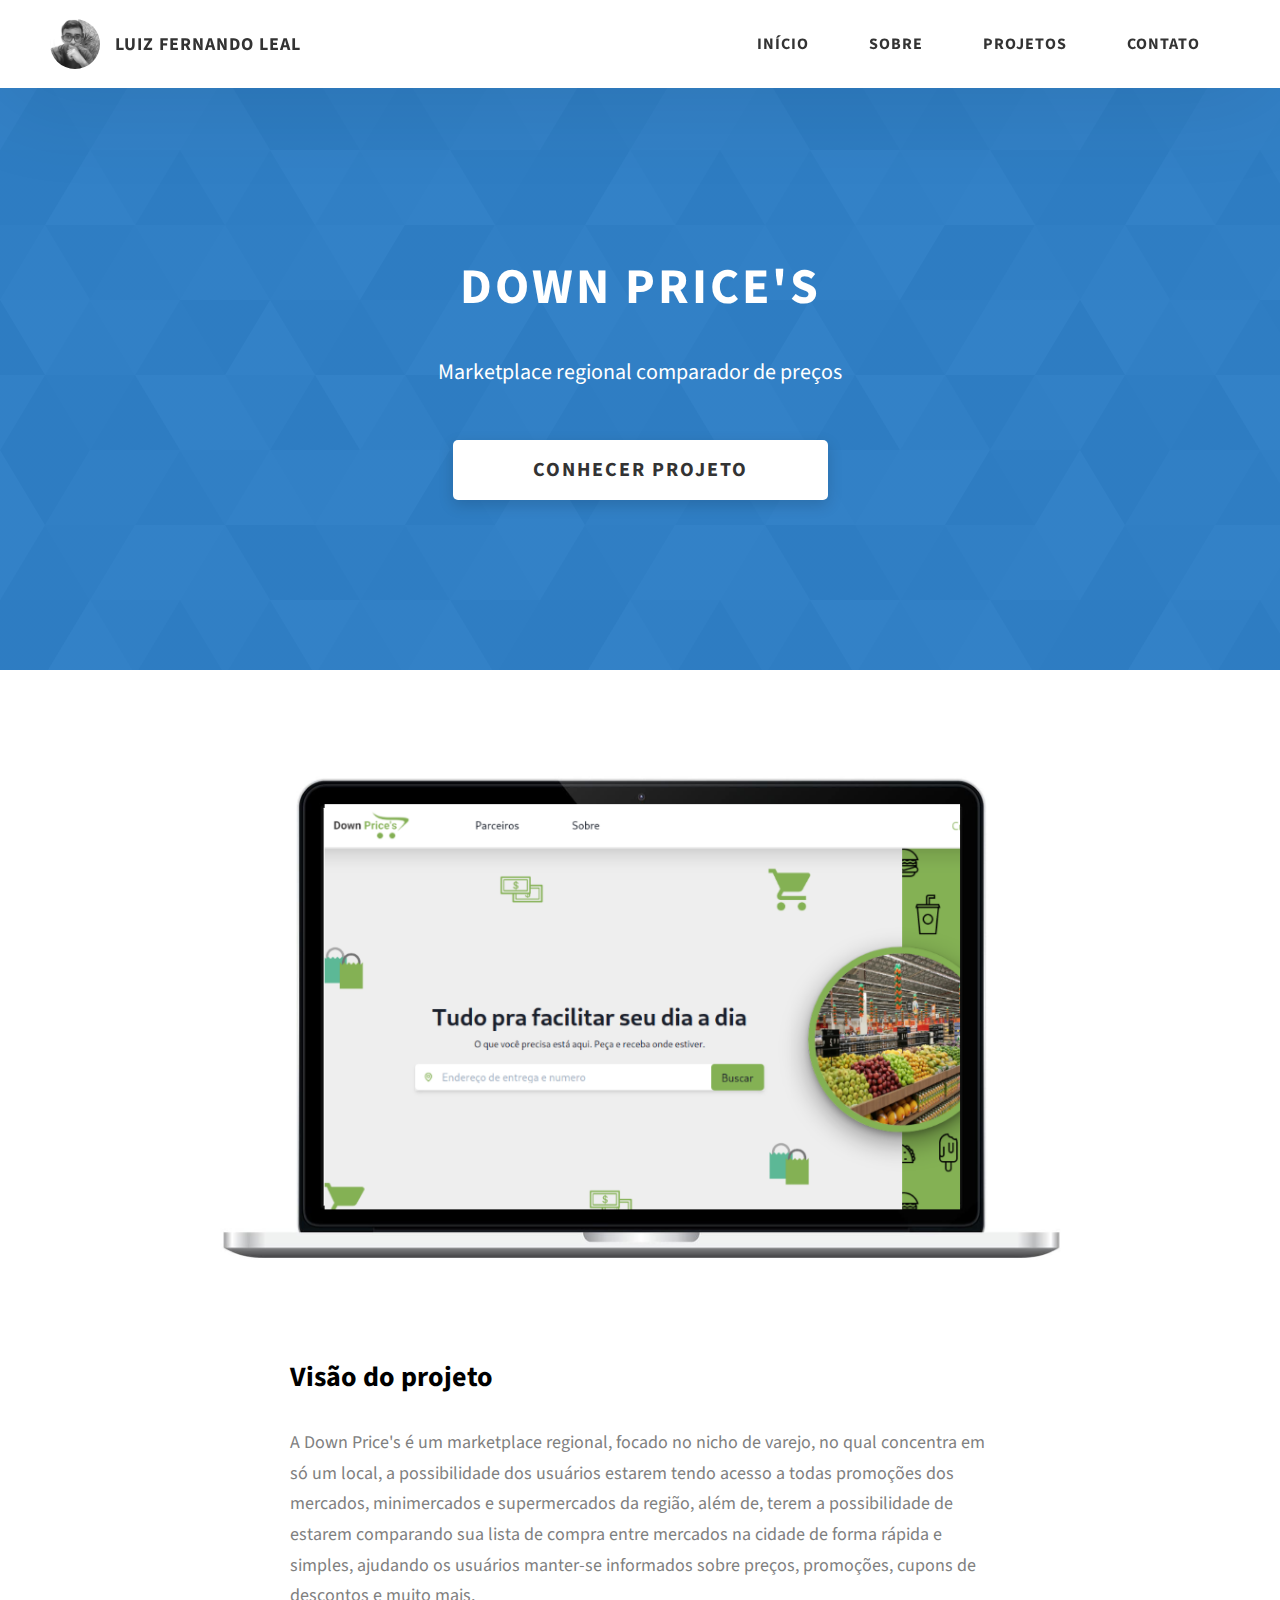
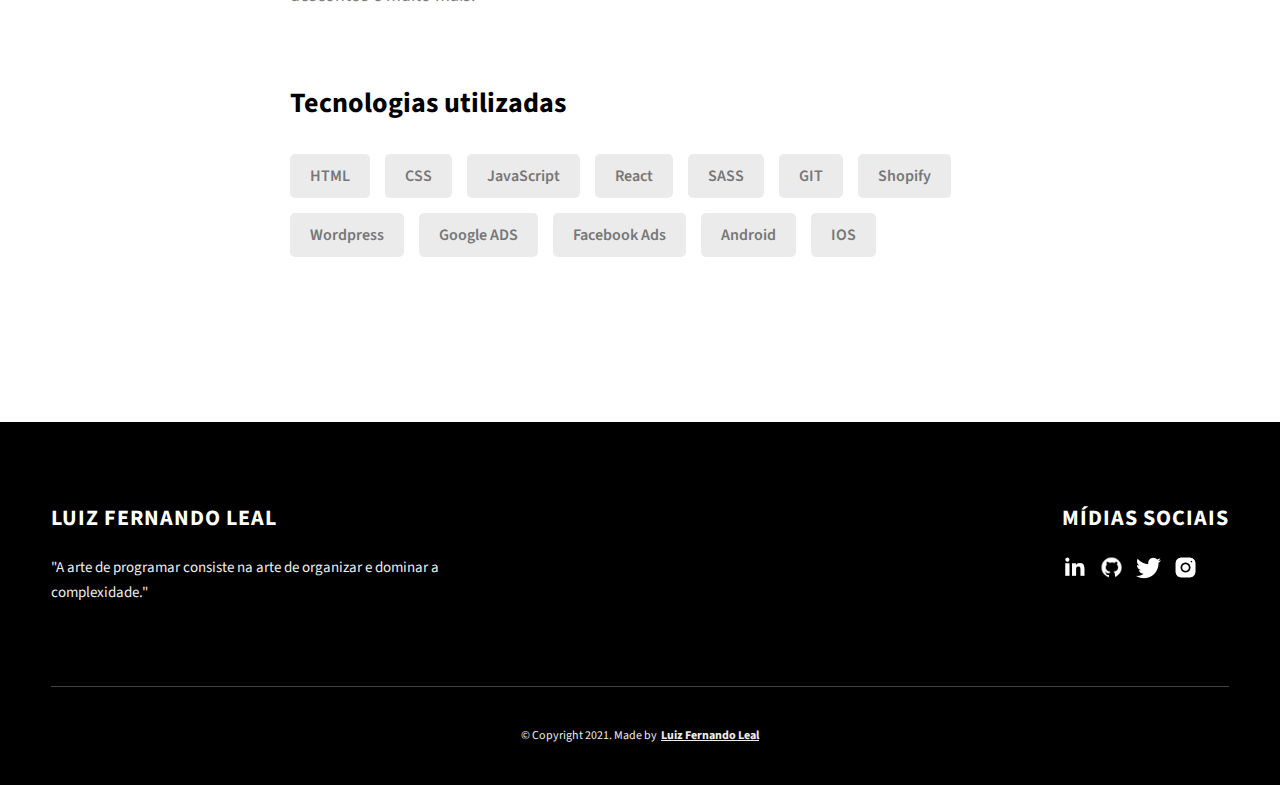
<file: project-1.html>
<!DOCTYPE html>
<html lang="en">
  <head>
    <meta charset="UTF-8" />
    <meta name="viewport" content="width=device-width, initial-scale=1.0" />
    <meta http-equiv="X-UA-Compatible" content="ie=edge" />
    <title>Sobre Down Price's</title>
    <meta name="description" content="Case study page of Project" />

    <link rel="stylesheet" href="css/style.css" />

    <link rel="preconnect" href="https://fonts.googleapis.com" />
    <link rel="preconnect" href="https://fonts.gstatic.com" crossorigin />
    <link
      href="https://fonts.googleapis.com/css2?family=Source+Sans+Pro:wght@400;600;700;900&display=swap"
      rel="stylesheet"
    />
  </head>
  <body>
    <header class="header">
      <div class="header__content">
        <div class="header__logo-container">
          <div class="header__logo-img-cont">
            <img
              src="./assets/jpeg/Luiz-Fernando-Leal.jpg"
              alt="Ram Maheshwari Logo Image"
              class="header__logo-img"
            />
          </div>
          <span class="header__logo-sub">Luiz Fernando Leal</span>
        </div>
        <div class="header__main">
          <ul class="header__links">
            <li class="header__link-wrapper">
              <a href="./index.html" class="header__link"> Início </a>
            </li>
            <li class="header__link-wrapper">
              <a href="./index.html#about" class="header__link">Sobre </a>
            </li>
            <li class="header__link-wrapper">
              <a href="./index.html#projects" class="header__link">
                Projetos
              </a>
            </li>
            <li class="header__link-wrapper">
              <a href="./index.html#contact" class="header__link"> Contato </a>
            </li>
          </ul>
          <div class="header__main-ham-menu-cont">
            <img
              src="./assets/svg/ham-menu.svg"
              alt="hamburger menu"
              class="header__main-ham-menu"
            />
            <img
              src="./assets/svg/ham-menu-close.svg"
              alt="hamburger menu close"
              class="header__main-ham-menu-close d-none"
            />
          </div>
        </div>
      </div>
      <div class="header__sm-menu">
        <div class="header__sm-menu-content">
          <ul class="header__sm-menu-links">
            <li class="header__sm-menu-link">
              <a href="./index.html"> Início </a>
            </li>

            <li class="header__sm-menu-link">
              <a href="./index.html#about"> Sobre </a>
            </li>

            <li class="header__sm-menu-link">
              <a href="./index.html#projects"> Projetos </a>
            </li>

            <li class="header__sm-menu-link">
              <a href="./index.html#contact"> Contato </a>
            </li>
          </ul>
        </div>
      </div>
    </header>
    <section class="project-cs-hero">
      <div class="project-cs-hero__content">
        <h1 class="heading-primary">Down Price's</h1>
        <div class="project-cs-hero__info">
          <p class="text-primary">
            Marketplace regional comparador de preços
          </p>
        </div>
        <div class="project-cs-hero__cta">
          <a href="https://downprices.vercel.app/" class="btn btn--bg" target="_blank">Conhecer projeto</a>
        </div>
      </div>
    </section>
    <section class="project-details">
      <div class="main-container">
        <div class="project-details__content">
          <div class="project-details__showcase-img-cont">
            <img
              src="./assets/jpeg/down_prices.png"
              alt="Project Image"
              class="project-details__showcase-img"
            />
          </div>
          <div class="project-details__content-main">
            <div class="project-details__desc">
              <h3 class="project-details__content-title">Visão do projeto</h3>
              <p class="project-details__desc-para">
                A Down Price's é um marketplace regional, focado no nicho de varejo, no qual concentra em só um local, a possibilidade dos usuários estarem tendo acesso a todas promoções dos mercados, minimercados e supermercados da região, além de, terem a possibilidade de estarem comparando sua lista de compra entre mercados na cidade de forma rápida e simples, ajudando os usuários manter-se informados sobre preços, promoções, cupons de descontos e muito mais.


              </p>
            </div>
            <div class="project-details__tools-used">
              <h3 class="project-details__content-title">Tecnologias utilizadas</h3>
              <div class="skills">
                <div class="skills__skill">HTML</div>
                <div class="skills__skill">CSS</div>
                <div class="skills__skill">JavaScript</div>
                <div class="skills__skill">React</div>
                <div class="skills__skill">SASS</div>
                <div class="skills__skill">GIT</div>
                <div class="skills__skill">Shopify</div>
                <div class="skills__skill">Wordpress</div>
                <div class="skills__skill">Google ADS</div>
                <div class="skills__skill">Facebook Ads</div>
                <div class="skills__skill">Android</div>
                <div class="skills__skill">IOS</div>
              </div>
            </div>
            <!--<div class="project-details__links">
              <h3 class="project-details__content-title">See Live</h3>
              <a
                href="#"
                class="btn btn--med btn--theme project-details__links-btn"
                target="_blank"
                >Live Link</a
              >
              <a
                href="#"
                class="btn btn--med btn--theme-inv project-details__links-btn"
                target="_blank"
                >Code Link</a
              >
            </div>-->
          </div>
        </div>
      </div>
    </section>
    <footer class="main-footer">
      <div class="main-container">
        <div class="main-footer__upper">
          <div class="main-footer__row main-footer__row-1">
            <h2 class="heading heading-sm main-footer__heading-sm">
              <span>Mídias sociais</span>
            </h2>
            <div class="main-footer__social-cont">
              <a target="_blank" rel="noreferrer" href="https://www.linkedin.com/in/luiz-fernando-leal-433530222/">
                <img
                  class="main-footer__icon"
                  src="./assets/png/linkedin-ico.png"
                  alt="icon"
                />
              </a>
              <a target="_blank" rel="noreferrer" href="https://github.com/Nandoleal">
                <img
                  class="main-footer__icon"
                  src="./assets/png/github-ico.png"
                  alt="icon"
                />
              </a>
              <a target="_blank" rel="noreferrer" href="https://twitter.com/Luiz_Nando_leal">
                <img
                  class="main-footer__icon"
                  src="./assets/png/twitter-ico.png"
                  alt="icon"
                />
              </a>
              <!--<a target="_blank" rel="noreferrer" href="#">
                <img
                  class="main-footer__icon"
                  src="./assets/png/yt-ico.png"
                  alt="icon"
                />
              </a>-->
              <a target="_blank" rel="noreferrer" href="https://www.instagram.com/nando_leal1/">
                <img
                  class="main-footer__icon main-footer__icon--mr-none"
                  src="./assets/png/insta-ico.png"
                  alt="icon"
                />
              </a>
            </div>
          </div>
          <div class="main-footer__row main-footer__row-2">
            <h4 class="heading heading-sm text-lt">Luiz Fernando Leal</h4>
            <p class="main-footer__short-desc">
              "A arte de programar consiste na arte de organizar e dominar a complexidade."
            </p>
          </div>
        </div>

        <!-- If you give me some credit or shoutout here by linking to my website, then it will be a big thing for me and will help me a lot :) -->
        <div class="main-footer__lower">
          &copy; Copyright 2021. Made by
          <a rel="noreferrer" target="_blank" href=""
            >Luiz Fernando Leal</a
          >
        </div>
      </div>
    </footer>
    <script src="./index.js"></script>
  </body>
</html>
</file>
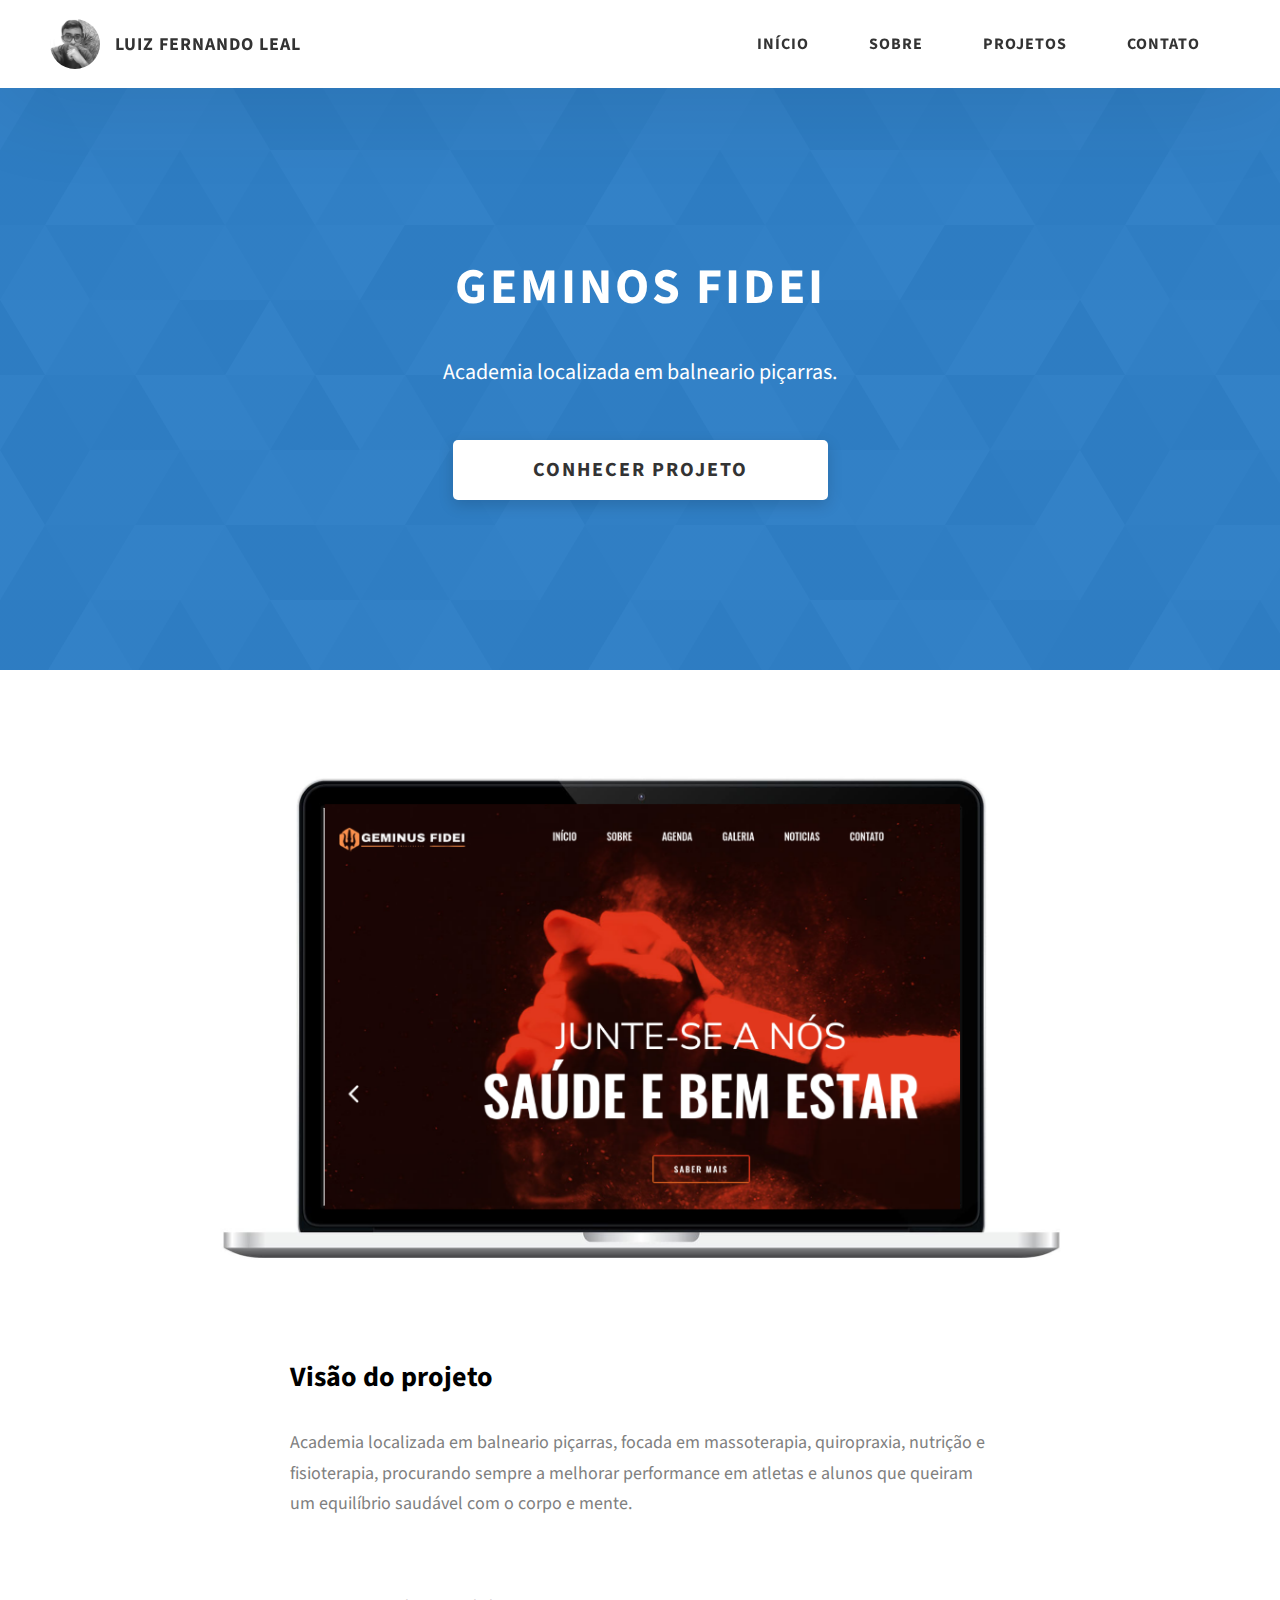
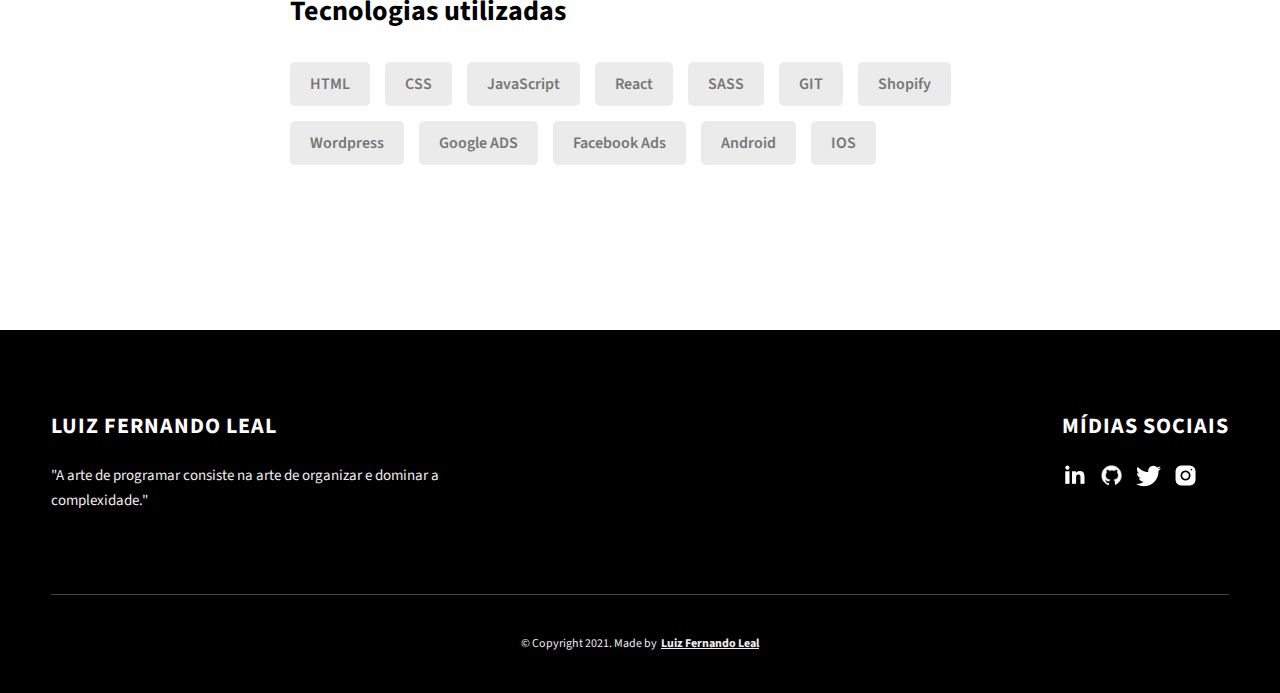
<file: project-2.html>
<!DOCTYPE html>
<html lang="en">
  <head>
    <meta charset="UTF-8" />
    <meta name="viewport" content="width=device-width, initial-scale=1.0" />
    <meta http-equiv="X-UA-Compatible" content="ie=edge" />
    <title>Sobre Geminos Fidei</title>
    <meta name="description" content="Case study page of Project" />

    <link rel="stylesheet" href="css/style.css" />

    <link rel="preconnect" href="https://fonts.googleapis.com" />
    <link rel="preconnect" href="https://fonts.gstatic.com" crossorigin />
    <link
      href="https://fonts.googleapis.com/css2?family=Source+Sans+Pro:wght@400;600;700;900&display=swap"
      rel="stylesheet"
    />
  </head>
  <body>
    <header class="header">
      <div class="header__content">
        <div class="header__logo-container">
          <div class="header__logo-img-cont">
            <img
              src="./assets/jpeg/Luiz-Fernando-Leal.jpg"
              alt="Ram Maheshwari Logo Image"
              class="header__logo-img"
            />
          </div>
          <span class="header__logo-sub">Luiz Fernando Leal</span>
        </div>
        <div class="header__main">
          <ul class="header__links">
            <li class="header__link-wrapper">
              <a href="./index.html" class="header__link"> Início </a>
            </li>
            <li class="header__link-wrapper">
              <a href="./index.html#about" class="header__link">Sobre </a>
            </li>
            <li class="header__link-wrapper">
              <a href="./index.html#projects" class="header__link">
                Projetos
              </a>
            </li>
            <li class="header__link-wrapper">
              <a href="./index.html#contact" class="header__link"> Contato </a>
            </li>
          </ul>
          <div class="header__main-ham-menu-cont">
            <img
              src="./assets/svg/ham-menu.svg"
              alt="hamburger menu"
              class="header__main-ham-menu"
            />
            <img
              src="./assets/svg/ham-menu-close.svg"
              alt="hamburger menu close"
              class="header__main-ham-menu-close d-none"
            />
          </div>
        </div>
      </div>
      <div class="header__sm-menu">
        <div class="header__sm-menu-content">
          <ul class="header__sm-menu-links">
            <li class="header__sm-menu-link">
              <a href="./index.html"> Início </a>
            </li>

            <li class="header__sm-menu-link">
              <a href="./index.html#about"> Sobre </a>
            </li>

            <li class="header__sm-menu-link">
              <a href="./index.html#projects"> Projetos </a>
            </li>

            <li class="header__sm-menu-link">
              <a href="./index.html#contact"> Contato </a>
            </li>
          </ul>
        </div>
      </div>
    </header>
    <section class="project-cs-hero">
      <div class="project-cs-hero__content">
        <h1 class="heading-primary">Geminos Fidei</h1>
        <div class="project-cs-hero__info">
          <p class="text-primary">
            Academia localizada em balneario piçarras.
          </p>
        </div>
        <div class="project-cs-hero__cta">
          <a href="https://nandoleal.github.io/geminosfidei/" class="btn btn--bg" target="_blank">Conhecer projeto</a>
        </div>
      </div>
    </section>
    <section class="project-details">
      <div class="main-container">
        <div class="project-details__content">
          <div class="project-details__showcase-img-cont">
            <img
              src="./assets/jpeg/geminos_fidei.png"
              alt="Project Image"
              class="project-details__showcase-img"
            />
          </div>
          <div class="project-details__content-main">
            <div class="project-details__desc">
              <h3 class="project-details__content-title">Visão do projeto</h3>
              <p class="project-details__desc-para">
                Academia localizada em balneario piçarras, focada em massoterapia, quiropraxia, nutrição e fisioterapia, procurando sempre a melhorar performance em atletas e alunos que queiram um equilíbrio saudável com o corpo e mente.
              </p>
              
            </div>
            <div class="project-details__tools-used">
              <h3 class="project-details__content-title">Tecnologias utilizadas</h3>
              <div class="skills">
                <div class="skills__skill">HTML</div>
                <div class="skills__skill">CSS</div>
                <div class="skills__skill">JavaScript</div>
                <div class="skills__skill">React</div>
                <div class="skills__skill">SASS</div>
                <div class="skills__skill">GIT</div>
                <div class="skills__skill">Shopify</div>
                <div class="skills__skill">Wordpress</div>
                <div class="skills__skill">Google ADS</div>
                <div class="skills__skill">Facebook Ads</div>
                <div class="skills__skill">Android</div>
                <div class="skills__skill">IOS</div>
              </div>
            </div>
            <!--<div class="project-details__links">
              <h3 class="project-details__content-title">See Live</h3>
              <a
                href="#"
                class="btn btn--med btn--theme project-details__links-btn"
                target="_blank"
                >Live Link</a
              >
              <a
                href="#"
                class="btn btn--med btn--theme-inv project-details__links-btn"
                target="_blank"
                >Code Link</a
              >
            </div>-->
          </div>
        </div>
      </div>
    </section>
    <footer class="main-footer">
      <div class="main-container">
        <div class="main-footer__upper">
          <div class="main-footer__row main-footer__row-1">
            <h2 class="heading heading-sm main-footer__heading-sm">
              <span>Mídias sociais</span>
            </h2>
            <div class="main-footer__social-cont">
              <a target="_blank" rel="noreferrer" href="https://www.linkedin.com/in/luiz-fernando-leal-433530222/">
                <img
                  class="main-footer__icon"
                  src="./assets/png/linkedin-ico.png"
                  alt="icon"
                />
              </a>
              <a target="_blank" rel="noreferrer" href="https://github.com/Nandoleal">
                <img
                  class="main-footer__icon"
                  src="./assets/png/github-ico.png"
                  alt="icon"
                />
              </a>
              <a target="_blank" rel="noreferrer" href="https://twitter.com/Luiz_Nando_leal">
                <img
                  class="main-footer__icon"
                  src="./assets/png/twitter-ico.png"
                  alt="icon"
                />
              </a>
              <!--<a target="_blank" rel="noreferrer" href="#">
                <img
                  class="main-footer__icon"
                  src="./assets/png/yt-ico.png"
                  alt="icon"
                />
              </a>-->
              <a target="_blank" rel="noreferrer" href="https://www.instagram.com/nando_leal1/">
                <img
                  class="main-footer__icon main-footer__icon--mr-none"
                  src="./assets/png/insta-ico.png"
                  alt="icon"
                />
              </a>
            </div>
          </div>
          <div class="main-footer__row main-footer__row-2">
            <h4 class="heading heading-sm text-lt">Luiz Fernando Leal</h4>
            <p class="main-footer__short-desc">
              "A arte de programar consiste na arte de organizar e dominar a complexidade."
            </p>
          </div>
        </div>

        <!-- If you give me some credit or shoutout here by linking to my website, then it will be a big thing for me and will help me a lot :) -->
        <div class="main-footer__lower">
          &copy; Copyright 2021. Made by
          <a rel="noreferrer" target="_blank" href=""
            >Luiz Fernando Leal</a
          >
        </div>
      </div>
    </footer>
    <script src="./index.js"></script>
  </body>
</html>
</file>
<file: css/style.css>
/*
0 - 600px:      Phone
600 - 900px:    Tablet portrait
900 - 1200px:   Tablet landscape
[1200 - 1800] is where our normal styles apply
1800px + :      Big desktop
$breakpoint arguement choices:
- phone
- tab-port
- tab-land
- big-desktop

Inside media queries 1em is always 16px i.e 1em = 16px at every screen size only inside media queries
*/
*,
*::after,
*::before {
  margin: 0;
  padding: 0;
  box-sizing: inherit;
  font-family: inherit; }

html {
  font-size: 62.5%;
  scroll-behavior: smooth; }
  @media only screen and (max-width: 75em) {
    html {
      font-size: 59%; } }
  @media only screen and (max-width: 56.25em) {
    html {
      font-size: 56%; } }
  @media only screen and (min-width: 112.5em) {
    html {
      font-size: 65%; } }

body {
  box-sizing: border-box;
  position: relative;
  line-height: 1.5;
  font-family: sans-serif;
  overflow-x: hidden;
  overflow-y: scroll;
  font-family: 'Source Sans Pro', sans-serif; }

a {
  text-decoration: none;
  color: inherit; }

li {
  list-style: none; }

input:focus,
button:focus,
a:focus,
textarea:focus {
  outline: none; }

button {
  border: none;
  cursor: pointer; }

textarea {
  resize: none; }

.heading-primary {
  font-size: 5rem;
  text-transform: uppercase;
  letter-spacing: 3px;
  text-align: center; }
  @media only screen and (max-width: 37.5em) {
    .heading-primary {
      font-size: 4.5rem; } }

.heading-sec__mb-bg {
  margin-bottom: 11rem; }
  @media only screen and (max-width: 56.25em) {
    .heading-sec__mb-bg {
      margin-bottom: 8rem; } }

.heading-sec__mb-med {
  margin-bottom: 9rem; }
  @media only screen and (max-width: 56.25em) {
    .heading-sec__mb-med {
      margin-bottom: 8rem; } }

.heading-sec__main {
  display: block;
  font-size: 4rem;
  text-transform: uppercase;
  letter-spacing: 1px;
  letter-spacing: 3px;
  text-align: center;
  margin-bottom: 3.5rem;
  position: relative; }
  .heading-sec__main--lt {
    color: #fff; }
    .heading-sec__main--lt::after {
      content: '';
      background: #fff !important; }
  .heading-sec__main::after {
    content: '';
    position: absolute;
    top: calc(100% + 1.5rem);
    height: 5px;
    width: 3rem;
    background: #0062b9;
    left: 50%;
    transform: translateX(-50%);
    border-radius: 5px; }
    @media only screen and (max-width: 37.5em) {
      .heading-sec__main::after {
        top: calc(100% + 1.2rem); } }

.heading-sec__sub {
  display: block;
  text-align: center;
  color: #777;
  font-size: 2rem;
  font-weight: 500;
  max-width: 80rem;
  margin: auto;
  line-height: 1.6; }
  @media only screen and (max-width: 37.5em) {
    .heading-sec__sub {
      font-size: 1.8rem; } }
  .heading-sec__sub--lt {
    color: #eee; }

.heading-sm {
  font-size: 2.2rem;
  text-transform: uppercase;
  letter-spacing: 1px; }

.main-container {
  max-width: 120rem;
  margin: auto;
  width: 92%; }

.btn {
  background: #fff;
  color: #333;
  text-transform: uppercase;
  letter-spacing: 2px;
  display: inline-block;
  font-weight: 700;
  border-radius: 5px;
  box-shadow: 0 5px 15px 0 rgba(0, 0, 0, 0.15);
  transition: transform .3s; }
  .btn:hover {
    transform: translateY(-3px); }
  .btn--bg {
    padding: 1.5rem 8rem;
    font-size: 2rem; }
  .btn--med {
    padding: 1.5rem 5rem;
    font-size: 1.6rem; }
  .btn--theme {
    background: #0062b9;
    color: #fff; }
  .btn--theme-inv {
    color: #0062b9;
    background: #fff;
    border: 2px solid #0062b9;
    box-shadow: none;
    padding: calc(1.5rem - 2px) calc(5rem - 2px); }

.sec-pad {
  padding: 12rem 0; }
  @media only screen and (max-width: 56.25em) {
    .sec-pad {
      padding: 8rem 0; } }

.text-primary {
  color: #fff;
  font-size: 2.2rem;
  text-align: center;
  width: 100%;
  line-height: 1.6; }
  @media only screen and (max-width: 37.5em) {
    .text-primary {
      font-size: 2rem; } }

.d-none {
  display: none; }

.home-hero {
  color: #fff;
  background: linear-gradient(to right, rgba(0, 98, 185, 0.8), rgba(0, 98, 185, 0.8)), url(../../assets/svg/common-bg.svg);
  background-position: center;
  height: 100vh;
  min-height: 80rem;
  max-height: 120rem;
  position: relative; }
  @media only screen and (max-width: 37.5em) {
    .home-hero {
      height: unset;
      min-height: unset; } }
  .home-hero__socials {
    position: absolute;
    top: 50%;
    border: 2px solid #eee;
    border-left: 2px solid #eee;
    transform: translateY(-50%); }
    @media only screen and (max-width: 56.25em) {
      .home-hero__socials {
        display: none; } }
  .home-hero__mouse-scroll-cont {
    position: absolute;
    bottom: 3%;
    left: 50%;
    transform: translateX(-50%); }
    @media only screen and (max-width: 37.5em) {
      .home-hero__mouse-scroll-cont {
        display: none; } }
  .home-hero__social {
    width: 5rem; }
  .home-hero__social-icon-link {
    width: 100%;
    display: block;
    padding: 1.2rem;
    border-bottom: 2px solid #eee;
    transition: background .3s; }
    .home-hero__social-icon-link:hover {
      background: rgba(255, 255, 255, 0.1); }
    .home-hero__social-icon-link--bd-none {
      border-bottom: 0; }
  .home-hero__social-icon {
    width: 100%; }
  .home-hero__content {
    position: absolute;
    top: 50%;
    left: 50%;
    transform: translate(-50%, -50%);
    max-width: 90rem;
    width: 92%; }
    @media only screen and (max-width: 37.5em) {
      .home-hero__content {
        padding: 19rem 0 13rem 0;
        margin: auto;
        position: static;
        transform: translate(0, 0); } }
  .home-hero__info {
    margin: 3rem auto 0 auto;
    max-width: 80rem; }
  .home-hero__cta {
    margin-top: 5rem;
    text-align: center; }

.about {
  background: #fafafa; }
  .about__content {
    display: grid;
    grid-template-columns: 1fr 1fr;
    grid-gap: 10rem; }
    @media only screen and (max-width: 56.25em) {
      .about__content {
        grid-template-columns: 1fr;
        grid-gap: 8rem; } }
    .about__content-title {
      font-weight: 700;
      font-size: 2.8rem;
      margin-bottom: 3rem; }
      @media only screen and (max-width: 37.5em) {
        .about__content-title {
          font-size: 2.4rem; } }
    .about__content-details-para {
      font-size: 1.8rem;
      color: grey;
      max-width: 60rem;
      line-height: 1.7;
      margin-bottom: 1rem; }
      .about__content-details-para--hl {
        font-weight: 700;
        margin: 0 3px; }
      .about__content-details-para:last-child {
        margin-bottom: 4rem; }

.projects__row {
  display: grid;
  grid-template-columns: 1.5fr 1fr;
  grid-gap: 5rem;
  margin-bottom: 11rem; }
  @media only screen and (max-width: 56.25em) {
    .projects__row {
      grid-template-columns: 1fr;
      grid-gap: 2rem;
      margin-bottom: 8rem; } }
  @media only screen and (max-width: 56.25em) {
    .projects__row {
      text-align: center; } }
  .projects__row:last-child {
    margin-bottom: 0; }
  .projects__row-img-cont {
    overflow: hidden; }
  .projects__row-img {
    width: 100%;
    display: block;
    object-fit: cover; }
  .projects__row-content {
    padding: 2rem 0;
    display: flex;
    justify-content: center;
    flex-direction: column;
    align-items: flex-start; }
    @media only screen and (max-width: 56.25em) {
      .projects__row-content {
        align-items: center; } }
    .projects__row-content-title {
      font-weight: 700;
      font-size: 2.8rem;
      margin-bottom: 2rem; }
      @media only screen and (max-width: 37.5em) {
        .projects__row-content-title {
          font-size: 2.4rem; } }
    .projects__row-content-desc {
      font-size: 1.8rem;
      color: grey;
      max-width: 60rem;
      line-height: 1.7;
      margin-bottom: 3rem; }
      @media only screen and (max-width: 37.5em) {
        .projects__row-content-desc {
          font-size: 1.7rem; } }

.contact {
  background: linear-gradient(to right, rgba(0, 98, 185, 0.8), rgba(0, 98, 185, 0.8)), url(../../assets/svg/common-bg.svg);
  background-size: cover;
  background-position: center; }
  .contact__form-container {
    box-shadow: 0 0 10px rgba(0, 0, 0, 0.1);
    background: white;
    padding: 4rem;
    margin-top: 6rem;
    max-width: 80rem;
    text-align: right;
    width: 95%;
    border-radius: 5px;
    margin: 5rem auto 0 auto; }
    @media only screen and (max-width: 37.5em) {
      .contact__form-container {
        padding: 3rem; } }
  .contact__form-field {
    margin-bottom: 4rem; }
    @media only screen and (max-width: 37.5em) {
      .contact__form-field {
        margin-bottom: 3rem; } }
  .contact__form-label {
    color: #666;
    font-size: 1.4rem;
    letter-spacing: 1px;
    font-weight: 700;
    margin-bottom: 1rem;
    display: block;
    text-align: left; }
  .contact__form-input {
    color: #333;
    padding: 2rem;
    width: 100%;
    border: 1px solid #ebebeb;
    font-size: 1.6rem;
    letter-spacing: 0px;
    background: #f0f0f0;
    border-radius: 5px;
    font-weight: 600;
    /* Code for Modern Browsers */
    /* Code for WebKit, Blink, Edge */
    /* Code for Internet Explorer 10-11 */
    /* Code for Microsoft Edge */
    /* Code for Mozilla Firefox 4 to 18 */
    /* Code for Mozilla Firefox 19+ */ }
    .contact__form-input::placeholder {
      color: #999;
      font-weight: 600;
      font-size: 1.6rem; }
    .contact__form-input::-webkit-input-placeholder {
      color: #999;
      font-weight: 600;
      font-size: 1.6rem; }
    .contact__form-input:-ms-input-placeholder {
      color: #999;
      font-weight: 600;
      font-size: 1.6rem; }
    .contact__form-input::-ms-input-placeholder {
      color: #999;
      font-weight: 600;
      font-size: 1.6rem; }
    .contact__form-input:-moz-placeholder {
      opacity: 1;
      color: #999;
      font-weight: 600;
      font-size: 1.6rem; }
    .contact__form-input::-moz-placeholder {
      opacity: 1;
      color: #999;
      font-weight: 600;
      font-size: 1.6rem; }
  .contact__btn {
    width: 30%;
    padding: 2rem 4rem;
    font-size: 1.6rem; }
    @media only screen and (max-width: 37.5em) {
      .contact__btn {
        width: 100%; } }

.project-cs-hero {
  color: #fff;
  background: linear-gradient(to right, rgba(0, 98, 185, 0.8), rgba(0, 98, 185, 0.8)), url(../../assets/svg/common-bg.svg);
  background-size: cover;
  background-position: center;
  position: relative; }
  @media only screen and (max-width: 37.5em) {
    .project-cs-hero {
      height: unset;
      min-height: unset; } }
  .project-cs-hero__content {
    padding: 25rem 0 17rem 0;
    max-width: 90rem;
    width: 92%;
    margin: auto; }
    @media only screen and (max-width: 37.5em) {
      .project-cs-hero__content {
        padding: 19rem 0 13rem 0;
        margin: auto;
        position: static;
        transform: translate(0, 0); } }
  .project-cs-hero__info {
    margin: 3rem auto 0 auto;
    max-width: 80rem; }
  .project-cs-hero__cta {
    margin-top: 5rem;
    text-align: center; }

.project-details__content {
  padding: 8rem 0;
  max-width: 90rem;
  margin: auto; }
  .project-details__content-title {
    font-weight: 700;
    font-size: 2.8rem;
    margin-bottom: 3rem; }
    @media only screen and (max-width: 37.5em) {
      .project-details__content-title {
        font-size: 2.4rem; } }

.project-details__showcase-img-cont {
  width: 100%;
  margin-bottom: 6rem; }

.project-details__showcase-img {
  width: 100%; }

.project-details__content-main {
  width: 100%;
  max-width: 70rem;
  margin: auto; }

.project-details__desc {
  margin: 0 0 7rem 0; }
  .project-details__desc-para {
    font-size: 1.8rem;
    line-height: 1.7;
    color: grey;
    margin-bottom: 2rem; }

.project-details__tools-used {
  margin: 0 0 7rem 0; }
  .project-details__tools-used-list {
    display: flex;
    flex-wrap: wrap; }
  .project-details__tools-used-item {
    padding: 1rem 2rem;
    margin-bottom: 1.5rem;
    margin-right: 1.5rem;
    font-size: 1.6rem;
    background: rgba(153, 153, 153, 0.2);
    border-radius: 5px;
    font-weight: 600;
    color: #777; }

.project-details__links {
  margin: 0 0; }
  .project-details__links-btn {
    margin-right: 2rem; }
    @media only screen and (max-width: 37.5em) {
      .project-details__links-btn {
        margin-right: 0;
        width: 70%;
        margin-bottom: 2rem;
        text-align: center; } }
    .project-details__links-btn:last-child {
      margin: 0; }
      @media only screen and (max-width: 37.5em) {
        .project-details__links-btn:last-child {
          margin: 0; } }

.header {
  position: fixed;
  width: 100%;
  z-index: 1000;
  background: #000;
  background: #fff;
  box-shadow: 0 10px 100px rgba(0, 0, 0, 0.1); }
  .header__content {
    display: flex;
    align-items: center;
    justify-content: space-between;
    padding: 1rem 5rem; }
    @media only screen and (max-width: 56.25em) {
      .header__content {
        padding: 0 2rem; } }
  .header__logo-container {
    display: flex;
    align-items: center;
    cursor: pointer;
    color: #333;
    transition: color .3s; }
    .header__logo-container:hover {
      color: #0062b9; }
  .header__logo-img-cont {
    width: 5rem;
    height: 5rem;
    border-radius: 50px;
    overflow: hidden;
    margin-right: 1.5rem;
    background: #0062b9; }
    @media only screen and (max-width: 56.25em) {
      .header__logo-img-cont {
        width: 4.5rem;
        height: 4.5rem;
        margin-right: 1.2rem; } }
  .header__logo-img {
    width: 100%;
    height: 100%;
    object-fit: cover;
    object-position: center;
    display: block; }
  .header__logo-sub {
    font-size: 1.8rem;
    text-transform: uppercase;
    font-weight: 700;
    letter-spacing: 1px; }
  .header__links {
    display: flex; }
    @media only screen and (max-width: 37.5em) {
      .header__links {
        display: none; } }
  .header__link {
    padding: 2.2rem 3rem;
    display: inline-block;
    font-size: 1.6rem;
    color: #333;
    text-transform: uppercase;
    letter-spacing: 1px;
    font-weight: 700;
    transition: color .3s; }
    .header__link:hover {
      color: #0062b9; }
    @media only screen and (max-width: 56.25em) {
      .header__link {
        padding: 3rem 1.8rem;
        font-size: 1.5rem; } }
  .header__main-ham-menu-cont {
    display: none;
    width: 3rem;
    padding: 2.2rem 0; }
    @media only screen and (max-width: 37.5em) {
      .header__main-ham-menu-cont {
        display: block; } }
  .header__main-ham-menu {
    width: 100%; }
  .header__main-ham-menu-close {
    width: 100%; }
  .header__sm-menu {
    background: #fff;
    position: absolute;
    width: 100%;
    top: 100%;
    visibility: hidden;
    opacity: 0;
    transition: all .3s;
    box-shadow: 0px 5px 5px 0px rgba(0, 0, 0, 0.1);
    -webkit-box-shadow: 0px 5px 5px 0px rgba(0, 0, 0, 0.1);
    -moz-box-shadow: 0px 5px 5px 0px rgba(0, 0, 0, 0.1); }
    .header__sm-menu--active {
      visibility: hidden;
      opacity: 0; }
      @media only screen and (max-width: 37.5em) {
        .header__sm-menu--active {
          visibility: visible;
          opacity: 1; } }
  .header__sm-menu-link a {
    display: block;
    text-decoration: none;
    padding: 2.5rem 3rem;
    font-size: 1.6rem;
    color: #333;
    text-align: right;
    border-bottom: 1px solid #eee;
    font-weight: 700;
    text-transform: uppercase;
    letter-spacing: 2px;
    transition: color .3s; }
    .header__sm-menu-link a:hover {
      color: #0062b9; }
  .header__sm-menu-link:first-child a {
    border-top: 1px solid #eee; }
  .header__sm-menu-link-last {
    border-bottom: 0; }

.main-footer {
  background: #000;
  color: #fff; }
  .main-footer__upper {
    display: flex;
    justify-content: space-between;
    padding: 8rem 0; }
    @media only screen and (max-width: 56.25em) {
      .main-footer__upper {
        padding: 6rem 0; } }
    @media only screen and (max-width: 37.5em) {
      .main-footer__upper {
        display: block; } }
  .main-footer__row-1 {
    order: 2; }
    @media only screen and (max-width: 56.25em) {
      .main-footer__row-1 {
        margin-bottom: 5rem; } }
  .main-footer__row-2 {
    width: 40%;
    order: 1;
    max-width: 50rem; }
    @media only screen and (max-width: 56.25em) {
      .main-footer__row-2 {
        width: 100%; } }
  .main-footer__short-desc {
    margin-top: 2rem;
    color: #eee;
    font-size: 1.5rem;
    line-height: 1.7; }
  .main-footer__social-cont {
    margin-top: 2rem; }
  .main-footer__icon {
    margin-right: 1rem;
    width: 2.5rem; }
    .main-footer__icon--mr-none {
      margin-right: 0; }
  .main-footer__lower {
    padding: 4rem 0;
    border-top: 1px solid #444;
    color: #eee;
    font-size: 1.2rem;
    text-align: left;
    text-align: center; }
    .main-footer__lower a {
      text-decoration: underline;
      font-weight: bold;
      margin-left: 2px; }
    @media only screen and (max-width: 56.25em) {
      .main-footer__lower {
        padding: 3.5rem 0; } }

.skills {
  display: flex;
  flex-wrap: wrap; }
  .skills__skill {
    text-align: center;
    padding: 1rem 2rem;
    margin-bottom: 1.5rem;
    margin-right: 1.5rem;
    font-size: 1.6rem;
    background: rgba(153, 153, 153, 0.2);
    border-radius: 5px;
    font-weight: 600;
    color: #777; }

.mouse {
  width: 25px;
  height: 40px;
  border: 2px solid #eee;
  border-radius: 60px;
  position: relative;
  overflow: hidden; }
  .mouse::before {
    content: '';
    width: 5px;
    height: 5px;
    position: absolute;
    top: 7px;
    left: 50%;
    transform: translateX(-50%);
    background-color: #eee;
    border-radius: 50%;
    opacity: 1;
    animation: wheel 1.3s infinite;
    -webkit-animation: wheel 1.3s infinite; }

@keyframes wheel {
  to {
    opacity: 0;
    top: 27px; } }

@-webkit-keyframes wheel {
  to {
    opacity: 0;
    top: 27px; } }
</file>
